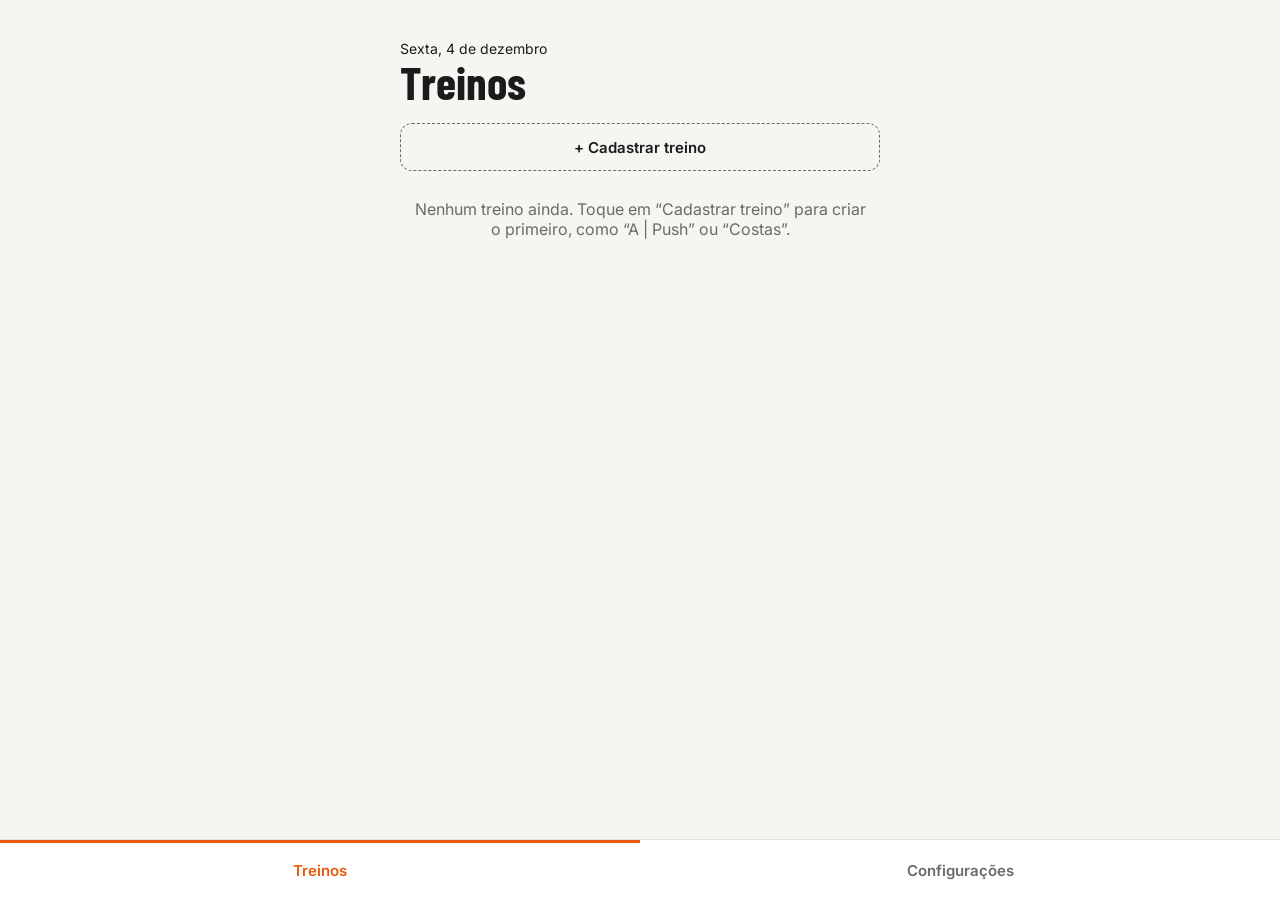
<file: index.html>
<!DOCTYPE html>
<html lang="pt-BR">
<head>
<meta charset="utf-8">
<meta name="viewport" content="width=device-width, initial-scale=1, viewport-fit=cover">
<title>Gerencie Treinos</title>
<script>try{var t=localStorage.getItem("treinos-v1-tema");if(t==="light"||t==="dark")document.documentElement.setAttribute("data-theme",t)}catch(e){}</script>
<link rel="manifest" href="manifest.json">
<meta name="theme-color" content="#f5f5f2" media="(prefers-color-scheme: light)">
<meta name="theme-color" content="#141414" media="(prefers-color-scheme: dark)">
<link rel="apple-touch-icon" href="icons/apple-touch-icon.png">
<meta name="apple-mobile-web-app-capable" content="yes">
<meta name="mobile-web-app-capable" content="yes">
<meta name="apple-mobile-web-app-title" content="Treinos">
<link rel="preconnect" href="https://fonts.googleapis.com"><link rel="preconnect" href="https://fonts.gstatic.com" crossorigin>
<link href="https://fonts.googleapis.com/css2?family=Barlow+Condensed:wght@600;700&family=Inter:wght@400;500;600&display=swap" rel="stylesheet">
<link rel="stylesheet" href="style.css">
</head>
<body>
<main>
<div id="home"></div>
<div id="view" hidden></div>
</main>
<nav id="nav" aria-label="Seções" hidden></nav>
<div id="hs" hidden></div>
<script src="app.js"></script>
<script src="pwa.js"></script>
</body>
</html>
</file>
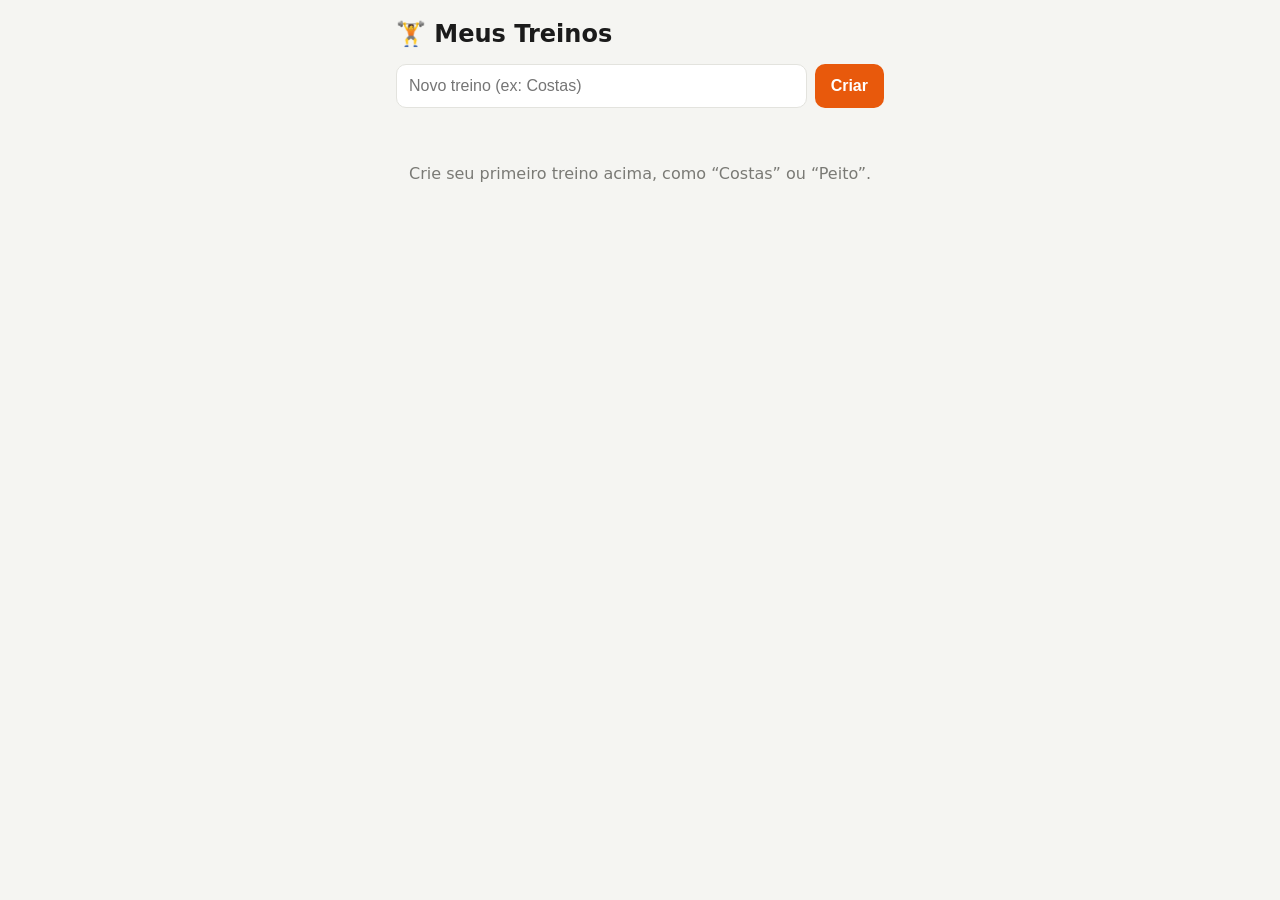
<file: treinos.html>
<!DOCTYPE html>
<html lang="pt-BR">
<head>
<meta charset="utf-8">
<meta name="viewport" content="width=device-width, initial-scale=1, viewport-fit=cover">
<title>Meus Treinos</title>
<style>
:root{--bg:#f5f5f2;--card:#fff;--tx:#1b1b1b;--mu:#7a7a75;--ac:#e8590c;--bd:#e3e3de;--ok:#2f9e44;
box-sizing:border-box;padding-top:env(safe-area-inset-top,0px);padding-bottom:env(safe-area-inset-bottom,0px);color-scheme:light}
@media (prefers-color-scheme:dark){:root:not([data-theme="light"]){--bg:#141414;--card:#1f1f1f;--tx:#f0f0ec;--mu:#98988f;--bd:#333;--ac:#ff8a3d;--ok:#51cf66;color-scheme:dark}}
:root[data-theme="dark"]{--bg:#141414;--card:#1f1f1f;--tx:#f0f0ec;--mu:#98988f;--bd:#333;--ac:#ff8a3d;--ok:#51cf66;color-scheme:dark}
*{box-sizing:border-box}
body{margin:0;background:var(--bg);color:var(--tx);font-family:system-ui,-apple-system,Segoe UI,Roboto,sans-serif}
main{max-width:520px;margin:0 auto;padding:20px 16px 40px}
h1{font-size:24px;margin:0 0 16px}
.row{display:flex;gap:8px}
input{flex:1;min-width:0;padding:12px;border:1px solid var(--bd);border-radius:10px;background:var(--card);color:var(--tx);font-size:16px}
button{border:0;border-radius:10px;padding:12px 16px;background:var(--ac);color:#fff;font-size:16px;font-weight:600;cursor:pointer}
button.g{background:transparent;color:var(--mu);padding:8px 10px;font-weight:500;font-size:14px}
.tabs{display:flex;gap:8px;overflow-x:auto;padding:14px 0}
.tab{background:var(--card);color:var(--tx);border:1px solid var(--bd);white-space:nowrap;padding:8px 14px;border-radius:999px;font-size:15px}
.tab.on{background:var(--ac);color:#fff;border-color:var(--ac)}
.card{background:var(--card);border:1px solid var(--bd);border-radius:14px;padding:14px}
.hd{display:flex;justify-content:space-between;align-items:center;margin-bottom:10px}
.hd h2{margin:0;font-size:20px}
.pg{color:var(--mu);font-size:14px}
ul{list-style:none;margin:12px 0 0;padding:0}
li{display:flex;align-items:center;gap:12px;padding:12px 4px;border-top:1px solid var(--bd)}
li .t{flex:1;font-size:17px;word-break:break-word}
li.done .t{text-decoration:line-through;color:var(--mu)}
.ck{width:26px;height:26px;border-radius:50%;border:2px solid var(--bd);background:transparent;padding:0;flex:none;color:#fff;font-size:15px;line-height:1}
li.done .ck{background:var(--ok);border-color:var(--ok)}
.x{background:transparent;color:var(--mu);padding:4px 8px;font-size:18px}
li{flex-wrap:wrap}
.sm{display:block;font-size:13px;color:var(--mu)}
.pr{flex-basis:100%;padding:4px 0 4px 38px}
.sr{display:flex;justify-content:space-between;align-items:center;padding:4px 0;font-size:15px}
.pr .row{margin-top:6px}
.pr input{padding:9px;font-size:15px}
.pr .row button{padding:9px 16px}
.mn{flex-basis:100%;display:flex;justify-content:flex-end;padding:0 0 4px}
.mn .del{background:transparent;color:#e03131;border:1px solid var(--bd);padding:8px 12px;font-size:14px}
.em{color:var(--mu);text-align:center;padding:28px 8px}
</style>
</head>
<body>
<main>
<h1>🏋️ Meus Treinos</h1>
<div class="row"><input id="nl" placeholder="Novo treino (ex: Costas)" maxlength="40"><button id="al">Criar</button></div>
<div class="tabs" id="tabs"></div>
<div id="view"></div>
</main>
<script>
var KEY="treinos-v1",S={lists:[],active:null},editing=false,openId=null,menuId=null;
try{var r=localStorage.getItem(KEY);if(r){var p=JSON.parse(r);if(p&&Array.isArray(p.lists))S=p}}catch(e){}
function save(){try{localStorage.setItem(KEY,JSON.stringify(S))}catch(e){}}
function uid(){return Date.now().toString(36)+Math.random().toString(36).slice(2,6)}
function esc(s){return String(s).replace(/[&<>"]/g,function(c){return{"&":"&amp;","<":"&lt;",">":"&gt;",'"':"&quot;"}[c]})}
function cur(){return S.lists.find(function(l){return l.id===S.active})}
function sum(i){return i.sets&&i.sets.length?'<small class="sm">'+i.sets.map(function(s){return esc(s.kg)}).join(" → ")+' kg</small>':''}
function panel(i){var la=(i.sets||[]).slice(-1)[0]||{kg:"",reps:""};return '<div class="pr">'+(i.sets||[]).map(function(x,n){return '<div class="sr"><span>Série '+(n+1)+' · <b>'+esc(x.kg)+' kg</b>'+(x.reps?' × '+esc(x.reps)+' reps':'')+'</span><button class="x" data-rs="'+i.id+':'+n+'" aria-label="Remover série">×</button></div>'}).join("")+'<div class="row"><input id="kg" type="number" inputmode="decimal" step="0.5" min="0" placeholder="Carga (kg)" value="'+esc(la.kg)+'"><input id="rp" type="number" inputmode="numeric" min="0" placeholder="Reps" value="'+esc(la.reps)+'"><button id="as" data-as="'+i.id+'">+</button></div></div>'}
function addSet(id){var l=cur(),it=l&&l.items.find(function(x){return x.id===id}),k=document.getElementById("kg"),r=document.getElementById("rp");if(!it||!k||!k.value)return;(it.sets=it.sets||[]).push({kg:k.value,reps:r?r.value:""});save();render();var n=document.getElementById("kg");if(n)n.focus()}
function render(){
  var t=document.getElementById("tabs");
  t.innerHTML=S.lists.map(function(l){return '<button class="tab'+(l.id===S.active?' on':'')+'" data-tab="'+l.id+'">'+esc(l.name)+'</button>'}).join("");
  var v=document.getElementById("view"),l=cur();
  if(!l){v.innerHTML='<div class="em">Crie seu primeiro treino acima, como “Costas” ou “Peito”.</div>';return}
  var d=l.items.filter(function(i){return i.done}).length;
  v.innerHTML='<div class="card"><div class="hd">'+(editing?'<input id="rn" value="'+esc(l.name)+'" maxlength="40"><button id="rok" style="margin-left:8px">OK</button>':'<h2>'+esc(l.name)+'</h2><span class="pg">'+d+'/'+l.items.length+' feitos</span>')+'</div>'
   +'<div class="row"><input id="ni" placeholder="Adicionar exercício (ex: Remada 4x10)" maxlength="80"><button id="ai">+</button></div>'
   +'<ul>'+(l.items.length?l.items.map(function(i){return '<li class="'+(i.done?'done':'')+'"><button class="ck" data-ck="'+i.id+'" aria-label="Concluir">'+(i.done?'✓':'')+'</button><span class="t">'+esc(i.text)+sum(i)+'</span><button class="x" data-pg="'+i.id+'" aria-label="Progressão de carga" title="Progressão de carga">📈</button><button class="x" data-mn="'+i.id+'" aria-label="Mais opções">⋯</button>'+(menuId===i.id?'<div class="mn"><button class="del" data-rm="'+i.id+'">🗑 Excluir exercício</button></div>':'')+(openId===i.id?panel(i):'')+'</li>'}).join(""):'<div class="em">Nenhum exercício ainda.</div>')+'</ul>'
   +'<div class="row" style="margin-top:10px;justify-content:space-between"><button class="g" id="rs">Desmarcar todos</button><button class="g" id="rnb">Renomear</button><button class="g" id="dl">Excluir treino</button></div></div>';
}
function addList(){var i=document.getElementById("nl"),n=i.value.trim();if(!n)return;var l={id:uid(),name:n,items:[]};S.lists.push(l);S.active=l.id;i.value="";save();render()}
function addItem(){var i=document.getElementById("ni"),n=i.value.trim(),l=cur();if(!n||!l)return;l.items.push({id:uid(),text:n,done:false});save();render();document.getElementById("ni").focus()}
function rename(){var l=cur(),i=document.getElementById("rn");if(l&&i&&i.value.trim())l.name=i.value.trim();editing=false;save();render()}
document.getElementById("al").onclick=addList;
document.getElementById("nl").onkeydown=function(e){if(e.key==="Enter")addList()};
document.addEventListener("click",function(e){
  var b=e.target.closest("button");if(!b){if(menuId){menuId=null;render()}return}var l=cur();if(!b.dataset.mn)menuId=null;
  if(b.dataset.tab){S.active=b.dataset.tab;editing=false}
  else if(b.id==="ai"){return addItem()}
  else if(b.dataset.ck&&l){var it=l.items.find(function(x){return x.id===b.dataset.ck});if(it)it.done=!it.done}
  else if(b.dataset.rm&&l){l.items=l.items.filter(function(x){return x.id!==b.dataset.rm})}
  else if(b.id==="rs"&&l){l.items.forEach(function(x){x.done=false})}
  else if(b.id==="rnb"&&l){editing=true;render();var r=document.getElementById("rn");if(r){r.focus();r.select()}return}
  else if(b.id==="rok"&&l){return rename()}
  else if(b.dataset.mn&&l){menuId=menuId===b.dataset.mn?null:b.dataset.mn}
  else if(b.dataset.pg&&l){openId=openId===b.dataset.pg?null:b.dataset.pg}
  else if(b.dataset.rs&&l){var q=b.dataset.rs.split(":"),it2=l.items.find(function(x){return x.id===q[0]});if(it2&&it2.sets)it2.sets.splice(+q[1],1)}
  else if(b.dataset.as&&l){return addSet(b.dataset.as)}
  else if(b.id==="dl"&&l){if(!confirm("Excluir o treino "+l.name+"?"))return;S.lists=S.lists.filter(function(x){return x.id!==l.id});S.active=S.lists.length?S.lists[0].id:null;editing=false}
  else return;
  save();render();
});
document.addEventListener("keydown",function(e){if(e.key==="Enter"&&e.target.id==="ni")addItem();if(e.key==="Enter"&&e.target.id==="rn")rename();if(e.key==="Enter"&&(e.target.id==="kg"||e.target.id==="rp"))addSet(openId);if(e.key==="Escape"&&e.target.id==="rn"){editing=false;render()}});
if(!cur()&&S.lists.length)S.active=S.lists[0].id;
render();
</script>
</body>
</html>
</file>
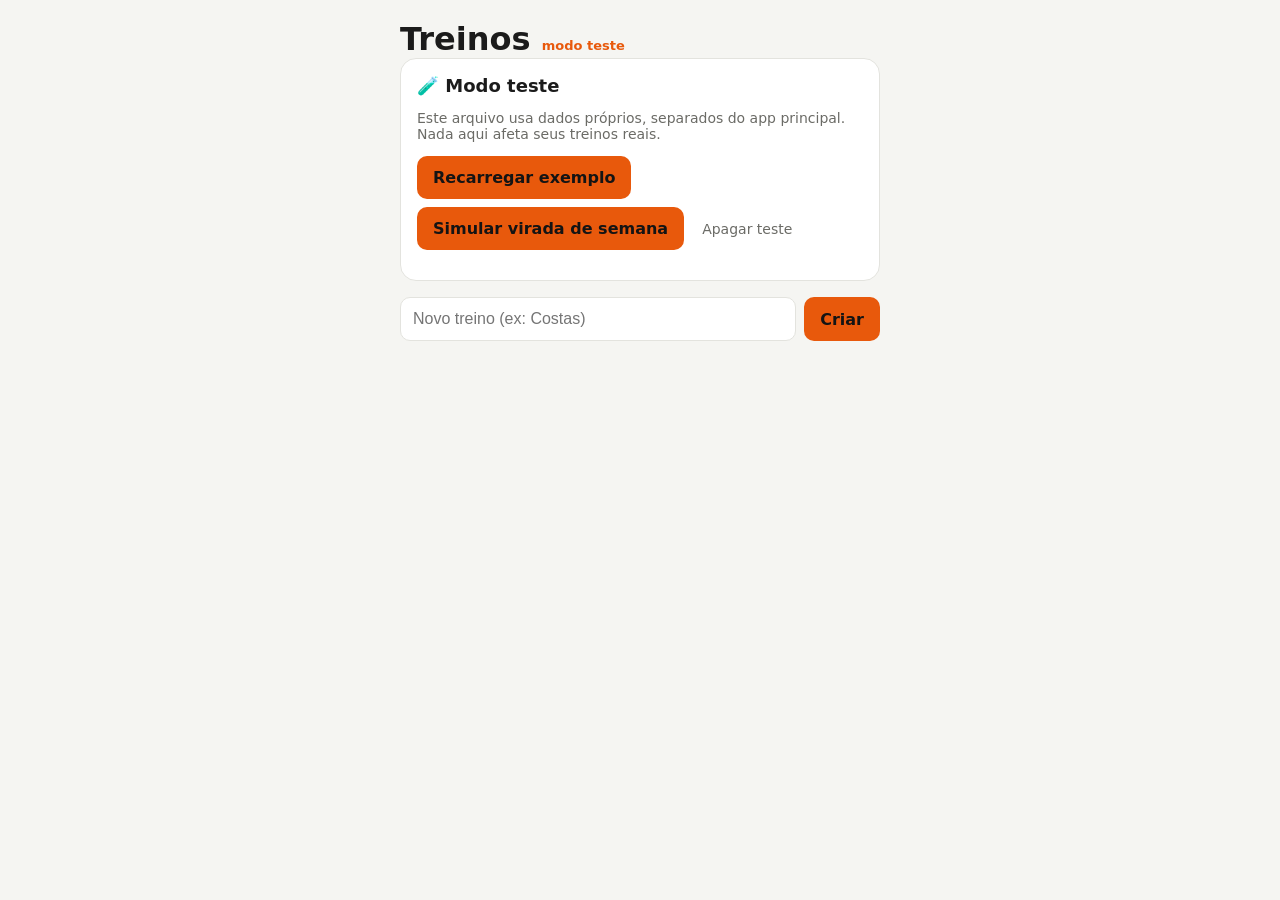
<file: Teste/Indexteste.html>
<!DOCTYPE html>
<html lang="pt-BR">
<head>
<meta charset="utf-8">
<meta name="viewport" content="width=device-width, initial-scale=1, viewport-fit=cover">
<title>Teste - Treinos</title>
<link rel="stylesheet" href="../style.css">
</head>
<body data-key="treinos-teste">
<main>
<!-- ARQUIVO DE TESTE: usa o armazenamento "treinos-teste", separado do app principal -->
<h1>Treinos <small style="color:var(--ac);font-size:13px;font-weight:600">modo teste</small></h1>
<div id="dev" class="card" style="margin-bottom:16px"></div>
<div class="row"><input id="nl" placeholder="Novo treino (ex: Costas)" maxlength="40"><button id="al">Criar</button></div>
<div class="tabs" id="tabs"></div>
<div id="view"></div>
</main>
<div id="hs" hidden></div>
<script src="../app.js"></script>
<script src="teste.js"></script>
</body>
</html>
</file>
<file: style.css>
:root{--bg:#f5f5f2;--card:#fff;--tx:#1b1b1b;--mu:#6b6b66;--ac:#e8590c;--bd:#e3e3de;--ok:#2f9e44;--on:#141414;
box-sizing:border-box;padding-top:env(safe-area-inset-top,0px);padding-bottom:env(safe-area-inset-bottom,0px);color-scheme:light}
@media (prefers-color-scheme:dark){:root:not([data-theme="light"]){--bg:#141414;--card:#1f1f1f;--tx:#f0f0ec;--mu:#98988f;--bd:#333;--ac:#ff8a3d;--ok:#51cf66;color-scheme:dark}}
:root[data-theme="dark"]{--bg:#141414;--card:#1f1f1f;--tx:#f0f0ec;--mu:#98988f;--bd:#333;--ac:#ff8a3d;--ok:#51cf66;color-scheme:dark}
*{box-sizing:border-box}
body{margin:0;background:var(--bg);color:var(--tx);font-family:Inter,system-ui,-apple-system,Segoe UI,Roboto,sans-serif}
main{max-width:520px;margin:0 auto;padding:20px 20px calc(110px + env(safe-area-inset-bottom,0px))}
h1,.h{font-family:"Barlow Condensed",Inter,system-ui,sans-serif;font-weight:700}
h1{margin:0}
.pt{font-size:46px;line-height:1;margin:2px 0 18px}
.dt{font-size:14px;margin-top:20px}
.sl{font-size:14px;margin:24px 0 2px}
.row{display:flex;gap:8px}
input{flex:1;min-width:0;padding:12px;border:1px solid var(--bd);border-radius:10px;background:var(--card);color:var(--tx);font-size:16px}
button{border:0;border-radius:10px;padding:12px 16px;background:var(--ac);color:var(--on);font-size:16px;font-weight:700;cursor:pointer;font-family:inherit}
button.g{background:transparent;color:var(--mu);padding:8px 10px;font-weight:500;font-size:14px}
.btn{min-height:48px;border-radius:12px}
.bw{width:100%;margin-top:14px}
.card{background:var(--card);border:1px solid var(--bd);border-radius:16px;padding:16px}
.card+.card{margin-top:12px}
.ft{background:color-mix(in srgb,var(--ac) 12%,var(--card));border-color:color-mix(in srgb,var(--ac) 35%,var(--bd))}
.fl{font-size:13px;color:var(--ac);margin-bottom:4px;font-weight:600}
.fr{display:flex;justify-content:space-between;align-items:baseline}
.ftn{font-size:32px}
.ftp{font-size:26px;color:var(--ac)}
.fg{font-size:14px;margin:2px 0 12px}
.bar{display:block;height:6px;border-radius:3px;background:var(--bd);overflow:hidden}
.bar i{display:block;height:100%;background:var(--ac);border-radius:3px}
.cards{margin-top:6px}
.tc{display:block;width:100%;text-align:left;background:var(--card);color:var(--tx);border:1px solid var(--bd);border-radius:16px;padding:16px;margin-top:10px;font-weight:500}
.tc .bar{margin-top:12px}
.tcr{display:flex;justify-content:space-between;align-items:baseline;gap:8px}
.tn{font-size:24px;word-break:break-word}
.tm{display:block;margin-top:2px;color:var(--mu);font-size:14px;font-weight:400}
.addd{display:block;width:100%;margin-top:14px;min-height:48px;border:1.5px dashed var(--mu);background:transparent;color:var(--tx);border-radius:12px;font-size:15px;font-weight:600}
.lh{display:flex;justify-content:space-between;align-items:baseline;margin:4px 0 12px;gap:8px}
.lt{font-size:40px;margin:0;word-break:break-word}
.pg{color:var(--mu);font-size:14px}
.ct{font-size:22px}
.ps{margin:2px 0 0}
ul{list-style:none;margin:8px 0 0;padding:0}
li{display:flex;align-items:center;gap:6px;padding:6px 4px;border-top:1px solid var(--bd);flex-wrap:wrap;position:relative}
li .t{flex:1;min-width:0;word-break:break-word}
.nm{display:block;font-size:17px;font-weight:500}
li.done .nm{text-decoration:line-through;color:var(--mu)}
.sm{display:block;font-size:13px;color:var(--mu);margin-top:3px}
.ck{width:44px;height:44px;background:transparent;border:0;padding:0;flex:none;display:flex;align-items:center;justify-content:center;border-radius:50%}
.ck i{width:28px;height:28px;border-radius:50%;border:2px solid var(--mu);display:flex;align-items:center;justify-content:center;font-style:normal;font-weight:700;font-size:15px;color:var(--on)}
li.done .ck i{background:var(--ok);border-color:var(--ok)}
.x{background:transparent;color:var(--mu);padding:4px 8px;font-size:20px;min-width:44px;min-height:44px}
.pr{flex-basis:100%;min-width:0;padding:4px 0 8px 40px}
.sr{display:flex;justify-content:space-between;align-items:center;padding:4px 0;font-size:15px}
.pr .row{margin-top:6px}
.pr input{width:0;padding:9px;font-size:15px}
.pr .row button{padding:9px 16px}
.mn{flex-basis:100%;min-width:0;display:flex;flex-wrap:wrap;gap:6px;padding:0 0 4px}
.mn .opt{flex:1 1 calc(50% - 3px);min-width:0;white-space:nowrap;background:transparent;color:var(--tx);border:1px solid var(--bd);padding:9px 4px;font-size:13px}
.mn .del{flex:1 1 calc(50% - 3px);min-width:0;white-space:nowrap;background:transparent;color:#e03131;border:1px solid var(--bd);padding:9px 4px;font-size:13px}
.dg{flex:none;cursor:grab;touch-action:none;user-select:none;-webkit-user-select:none;color:var(--mu);font-size:18px;line-height:1;padding:6px 2px}
li.drag{z-index:5;background:var(--card);box-shadow:0 6px 18px rgba(0,0,0,.35);cursor:grabbing}
li.ov{box-shadow:0 -2px 0 var(--ac)}
li.ovb{box-shadow:0 2px 0 var(--ac)}
.dragging,.dragging *{user-select:none;-webkit-user-select:none}
.gh{display:flex;align-items:center;gap:6px;border-top:0;padding:18px 4px 2px}
.gt{flex:1;min-width:0;font-size:16px;font-weight:700;word-break:break-word;text-decoration:underline;text-decoration-color:var(--ac);text-decoration-thickness:2px;text-underline-offset:5px}
.gx{flex:none}
.afl{display:block;border-top:0;padding:2px 0 10px}
select{display:block;width:100%;min-width:0;padding:12px;border:1px solid var(--bd);border-radius:10px;background:var(--card);color:var(--tx);font-size:16px}
.gh+li{border-top:0}
ul>.gh:first-child{padding-top:4px}
.fab{position:fixed;left:20px;right:20px;max-width:480px;margin:0 auto;bottom:calc(24px + env(safe-area-inset-bottom,0px));box-shadow:0 6px 20px rgba(0,0,0,.4);z-index:15}
.fm{position:fixed;left:20px;right:20px;max-width:480px;margin:0 auto;bottom:calc(86px + env(safe-area-inset-bottom,0px));display:flex;gap:8px;padding:8px;background:var(--card);border:1px solid var(--bd);border-radius:14px;box-shadow:0 6px 20px rgba(0,0,0,.4);z-index:16}
.fm .opt{flex:1;min-width:0;white-space:nowrap;background:transparent;color:var(--tx);border:1px solid var(--bd);min-height:44px;padding:8px 4px;font-size:14px}
#nav{position:fixed;left:0;right:0;bottom:0;display:flex;background:var(--card);border-top:1px solid var(--bd);padding-bottom:env(safe-area-inset-bottom,0px);z-index:20}
#nav[hidden]{display:none}
#nav button{flex:1;background:transparent;color:var(--mu);border-radius:0;min-height:60px;font-size:15px;font-weight:600}
#nav button.on{color:var(--ac);box-shadow:inset 0 3px 0 var(--ac)}
.th{display:flex;gap:6px;margin-top:12px}
.th button{flex:1;background:transparent;color:var(--tx);border:1px solid var(--bd);min-height:44px;padding:8px 4px;font-size:14px;font-weight:600}
.th button.on{background:var(--ac);color:var(--on);border-color:var(--ac)}
.bkc .row{margin-top:12px}
.bkc .row button{flex:1;min-height:44px}
.bkc #bkm{margin:12px 0 0;font-size:13px}
.alt{background:transparent;color:var(--tx);border:1px solid var(--bd)}
#hs{position:fixed;inset:0;z-index:30;background:var(--bg);overflow-y:auto;padding:env(safe-area-inset-top,0px) 0 env(safe-area-inset-bottom,0px)}
#hs[hidden]{display:none}
.hsw{max-width:520px;margin:0 auto;padding:16px 16px 40px}
.bk{background:transparent;color:var(--ac);padding:8px 0;font-size:16px;font-weight:600;min-height:44px}
.hst{font-size:30px;margin:8px 0 2px;word-break:break-word}
.hsb{color:var(--mu);font-size:14px;margin:0 0 16px}
.hc{margin-bottom:12px}
.hcw{display:flex;justify-content:space-between;align-items:baseline;font-weight:600;margin-bottom:6px}
.hcw small{color:var(--mu);font-weight:500;font-size:13px}
.hr{display:grid;grid-template-columns:64px 1fr 1fr;padding:6px 0;border-top:1px solid var(--bd);font-size:16px}
.hr .hn{color:var(--mu)}
.cpb{border:1px solid var(--bd);margin-bottom:6px;padding:8px 12px;font-size:13px}
.em{color:var(--mu);text-align:center;padding:28px 8px}
.ord{margin-top:10px}
.oi{padding:2px 0;gap:4px}
.oz{width:24px;color:var(--mu);font-size:14px;flex:none}
.ot{flex:1;min-width:0;font-size:16px;font-weight:500;word-break:break-word}
.ot small{display:block;font-size:12px;color:var(--ac);font-weight:600}
.x:disabled{opacity:.25;cursor:default}
.ordh{display:flex;align-items:center;justify-content:space-between;width:100%;background:transparent;color:var(--tx);padding:0;border-radius:0;font-weight:400;text-align:left;min-height:44px}
.ordl{display:block;flex:1;min-width:0}
.ordl .ct,.ordl .ps{display:block}
.chv{flex:none;color:var(--mu);font-size:20px;padding-left:12px;transition:transform .15s}
.chv.up{transform:rotate(180deg)}
</file>
